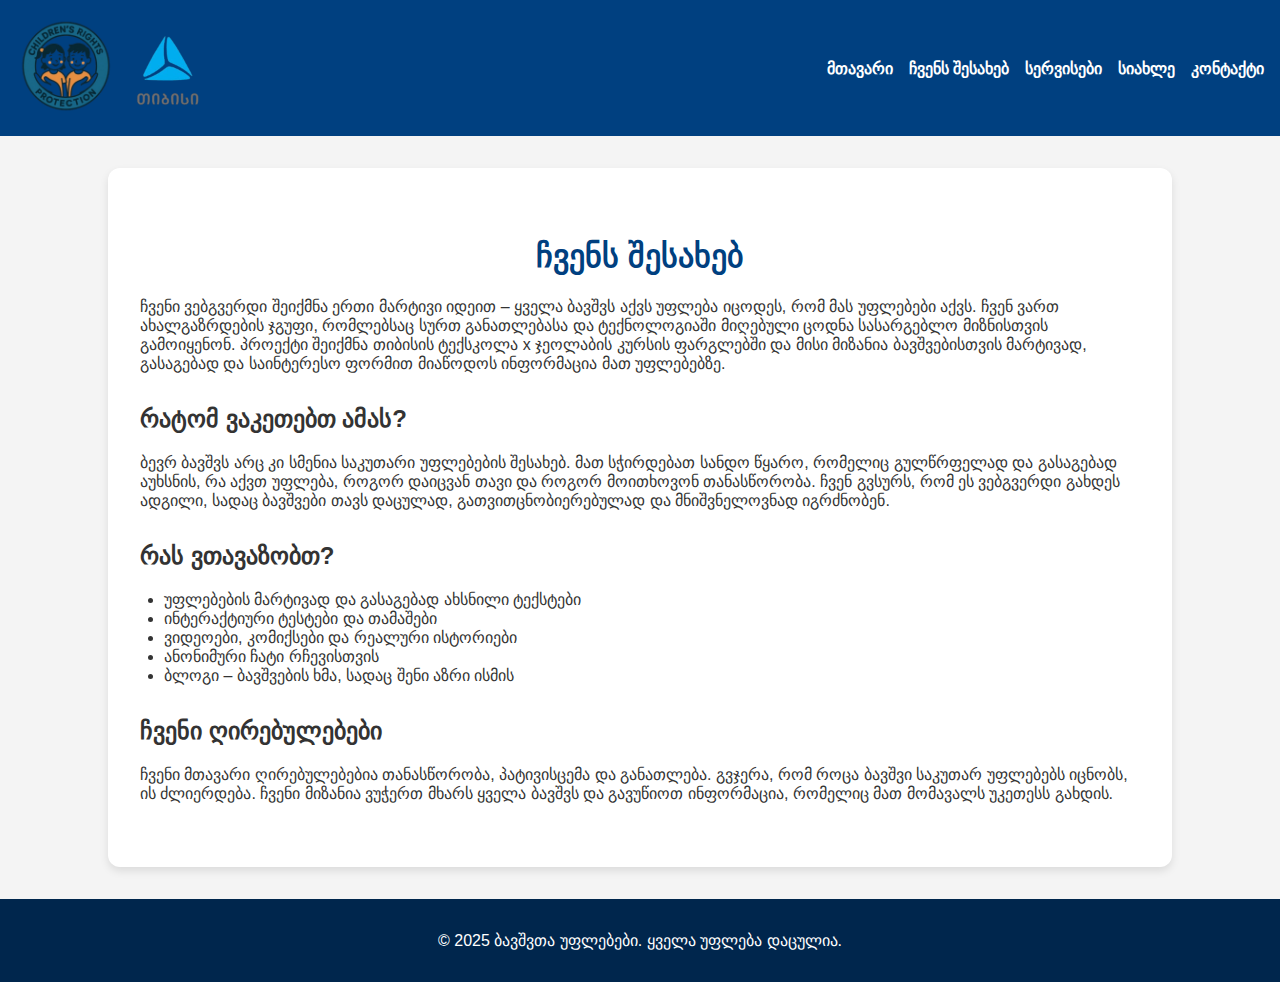
<file: about.html>
<!DOCTYPE html>
<html lang="en">
<head>
    <meta charset="UTF-8">
    <meta name="viewport" content="width=device-width, initial-scale=1.0">
    <title>ჩვენს შესახებ</title>
     <link rel="stylesheet" href="style.css" />
      <link rel="icon" href="logo.png" type="">
</head>
<body>
    <header>
    <nav>
       <div class="logo-container"> 
           <img src="logo.png" alt="logo" class="logo" onclick="window.location.href='https://www.amnesty.org/en/what-we-do/child-rights/' " />
           <img src="tbc.png" alt=" TBC logo" class="logo" onclick="window.location.href='https://tbcbank.ge/ka' "/>
       </div>
      <ul>
        <li><a href="index.html">მთავარი</a></li>
        <li><a href="about.html">ჩვენს შესახებ</a></li>
        <li><a href="services.html">სერვისები</a></li>
        <li><a href="news.html">სიახლე</a></li>
        <li><a href="contact.html">კონტაქტი</a></li>
      </ul>
    </nav>
  </header>

 <section class="aboutus">

  <h1>ჩვენს შესახებ</h1>
  <p>
    ჩვენი ვებგვერდი შეიქმნა ერთი მარტივი იდეით – ყველა ბავშვს აქვს უფლება იცოდეს, რომ მას უფლებები აქვს. 
    ჩვენ ვართ ახალგაზრდების ჯგუფი, რომლებსაც სურთ განათლებასა და ტექნოლოგიაში მიღებული ცოდნა 
    სასარგებლო მიზნისთვის გამოიყენონ. 
    პროექტი შეიქმნა თიბისის ტექსკოლა x ჯეოლაბის კურსის ფარგლებში და მისი მიზანია ბავშვებისთვის 
    მარტივად, გასაგებად და საინტერესო ფორმით მიაწოდოს ინფორმაცია მათ უფლებებზე.
  </p>

  <h2>რატომ ვაკეთებთ ამას?</h2>
  <p>
    ბევრ ბავშვს არც კი სმენია საკუთარი უფლებების შესახებ. 
    მათ სჭირდებათ სანდო წყარო, რომელიც გულწრფელად და გასაგებად აუხსნის, 
    რა აქვთ უფლება, როგორ დაიცვან თავი და როგორ მოითხოვონ თანასწორობა. 
    ჩვენ გვსურს, რომ ეს ვებგვერდი გახდეს ადგილი, სადაც ბავშვები თავს დაცულად, გათვითცნობიერებულად და მნიშვნელოვნად იგრძნობენ.
  </p>

  <h2>რას ვთავაზობთ?</h2>
  <ul>
    <li>უფლებების მარტივად და გასაგებად ახსნილი ტექსტები</li>
    <li>ინტერაქტიური ტესტები და თამაშები</li>
    <li>ვიდეოები, კომიქსები და რეალური ისტორიები</li>
    <li>ანონიმური ჩატი რჩევისთვის</li>
    <li>ბლოგი – ბავშვების ხმა, სადაც შენი აზრი ისმის</li>
  </ul>

  <h2>ჩვენი ღირებულებები</h2>
  <p>
    ჩვენი მთავარი ღირებულებებია თანასწორობა, პატივისცემა და განათლება.
    გვჯერა, რომ როცა ბავშვი საკუთარ უფლებებს იცნობს, ის ძლიერდება. 
    ჩვენი მიზანია ვუჭერთ მხარს ყველა ბავშვს და გავუწიოთ ინფორმაცია, 
    რომელიც მათ მომავალს უკეთესს გახდის.
  </p>
</section>

  <footer>
    <p>© 2025 ბავშვთა უფლებები. ყველა უფლება დაცულია.</p>
  </footer>

</body>
</html>
</file>
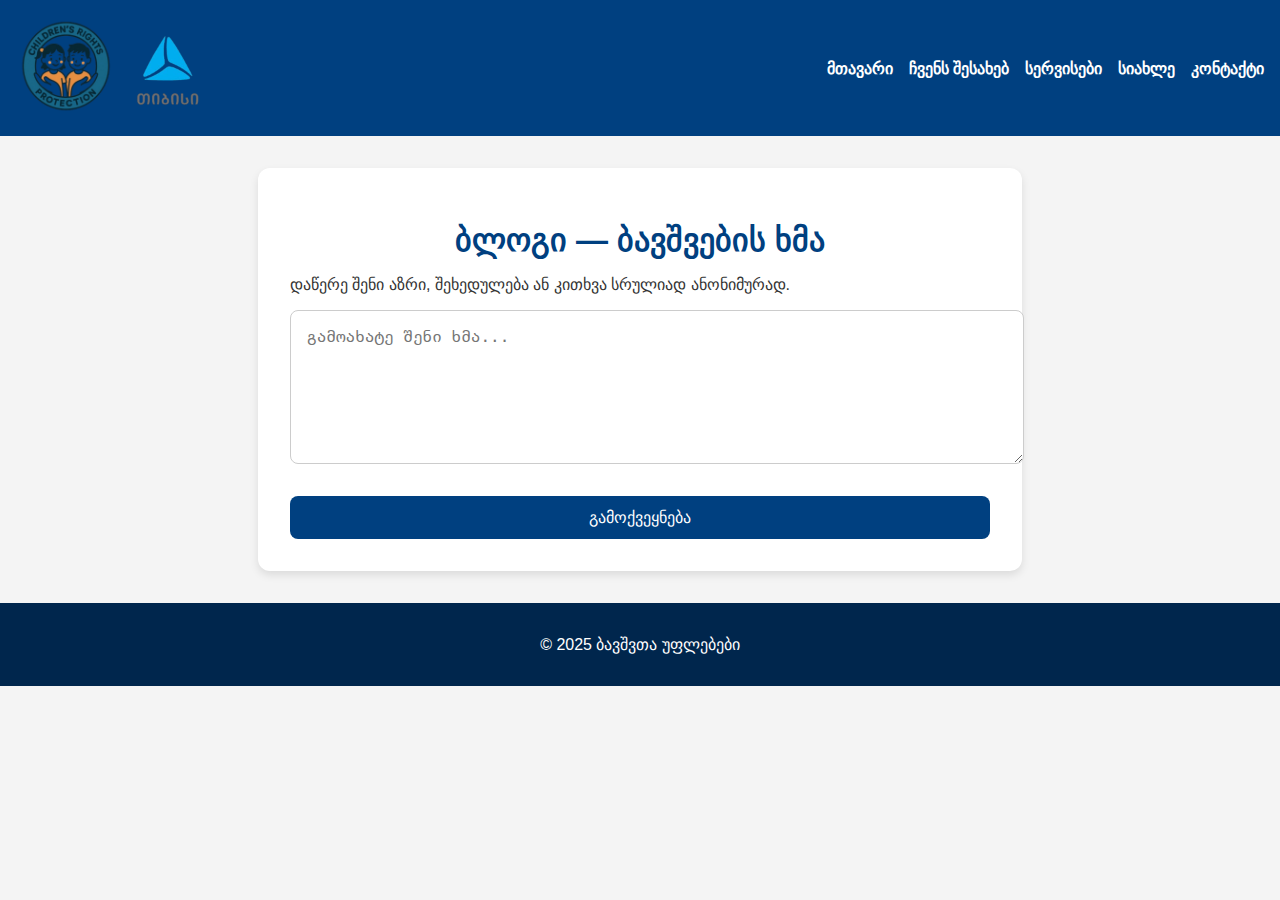
<file: blog.html>
<!DOCTYPE html>
<html lang="ka">
<head>
  <meta charset="UTF-8" />
  <meta name="viewport" content="width=device-width, initial-scale=1.0" />
  <title>ბლოგი — ბავშვების ხმა</title>
  <link rel="stylesheet" href="style.css" />
  <link rel="icon" href="logo.png" type="" />
</head>
<body>
  <header>
    <nav>
       <div class="logo-container"> 
           <img src="logo.png" alt="logo" class="logo" onclick="window.location.href='https://www.amnesty.org/en/what-we-do/child-rights/' " />
           <img src="tbc.png" alt=" TBC logo" class="logo" onclick="window.location.href='https://tbcbank.ge/ka' "/>
       </div>
       <ul>
        <li><a href="index.html">მთავარი</a></li>
        <li><a href="about.html">ჩვენს შესახებ</a></li>
        <li><a href="services.html">სერვისები</a></li>
        <li><a href="news.html">სიახლე</a></li>
        <li><a href="contact.html">კონტაქტი</a></li>
      </ul>
    </nav>
  </header>

  <main class="blog">
    <h1>ბლოგი — ბავშვების ხმა</h1>
    <p>დაწერე შენი აზრი, შეხედულება ან კითხვა სრულიად ანონიმურად.</p>

    <form id="blogForm">
      <textarea placeholder="გამოახატე შენი ხმა..." required></textarea>
      <button type="submit">გამოქვეყნება</button>
    </form>

    <div id="posts">
     
    </div>
  </main>

  <footer>
    <p>© 2025 ბავშვთა უფლებები</p>
  </footer>

</body>
</html>
</file>
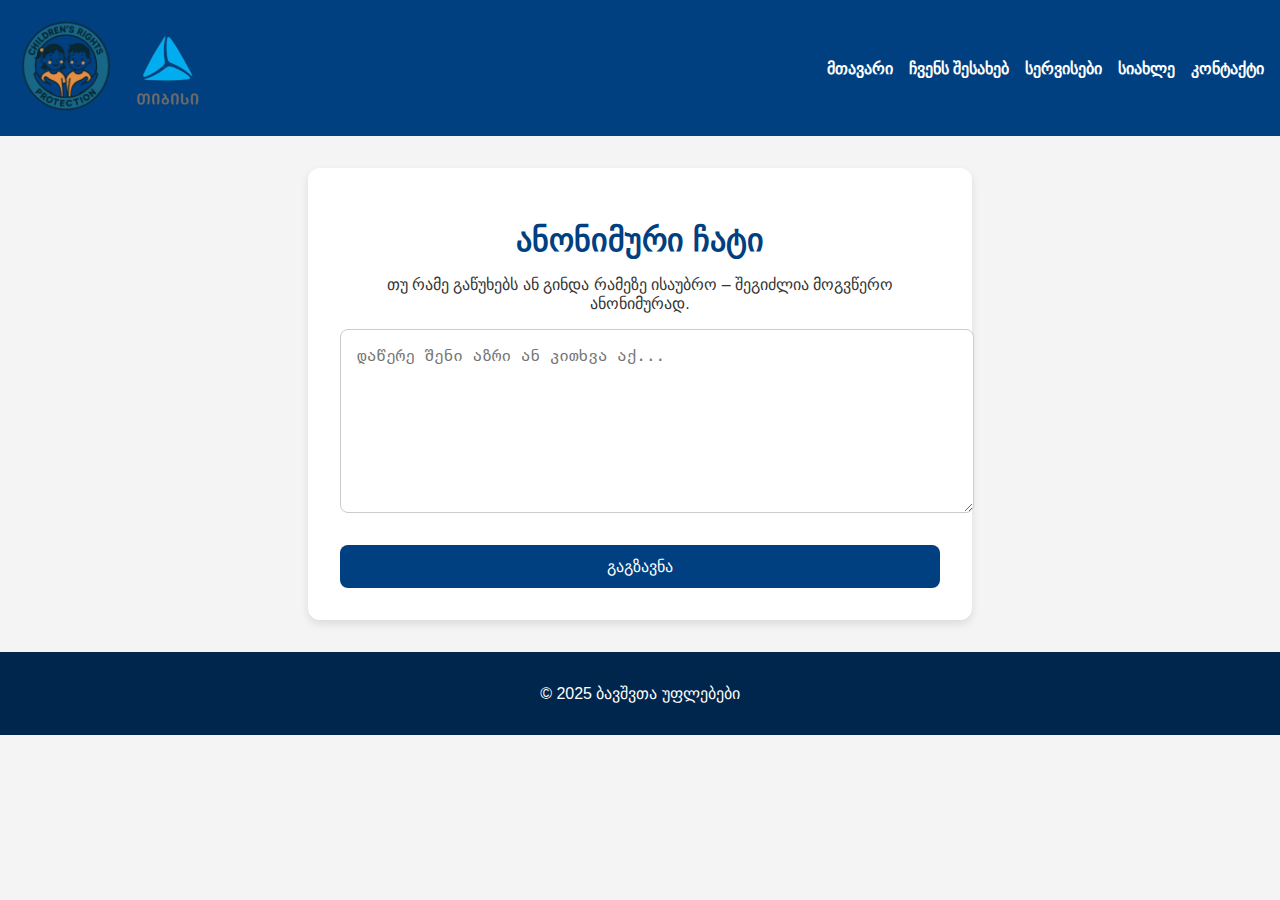
<file: chat.html>
<!DOCTYPE html>
<html lang="ka">
<head>
  <meta charset="UTF-8" />
  <meta name="viewport" content="width=device-width, initial-scale=1.0" />
  <title>ანონიმური ჩატი</title>
  <link rel="stylesheet" href="style.css" />
  <link rel="icon" href="logo.png" type="" />
</head>
<body>
  <header>
    <nav>
      <div class="logo-container"> 
           <img src="logo.png" alt="logo" class="logo" onclick="window.location.href='https://www.amnesty.org/en/what-we-do/child-rights/' " />
           <img src="tbc.png" alt=" TBC logo" class="logo" onclick="window.location.href='https://tbcbank.ge/ka' "/>
       </div>
      <ul>
        <li><a href="index.html">მთავარი</a></li>
        <li><a href="about.html">ჩვენს შესახებ</a></li>
        <li><a href="services.html">სერვისები</a></li>
        <li><a href="news.html">სიახლე</a></li>
        <li><a href="contact.html">კონტაქტი</a></li>
      </ul>
    </nav>
  </header>

  <main class="chat-container">
    <h1>ანონიმური ჩატი</h1>
    <p>თუ რამე გაწუხებს ან გინდა რამეზე ისაუბრო – შეგიძლია მოგვწერო ანონიმურად.</p>

    <form id="chatForm">
      <textarea placeholder="დაწერე შენი აზრი ან კითხვა აქ..." required></textarea>
      <button type="submit">გაგზავნა</button>
    </form>

    <div id="response" class="response" style="display: none;">
      <p>გმადლობთ, შენი შეტყობინება მიღებულია. <br>ჩვენი გუნდი მალე დაგიბრუნებს პასუხს.</p>
    </div>
  </main>

  <footer>
    <p>© 2025 ბავშვთა უფლებები</p>
  </footer>

</body>
</html>
</file>
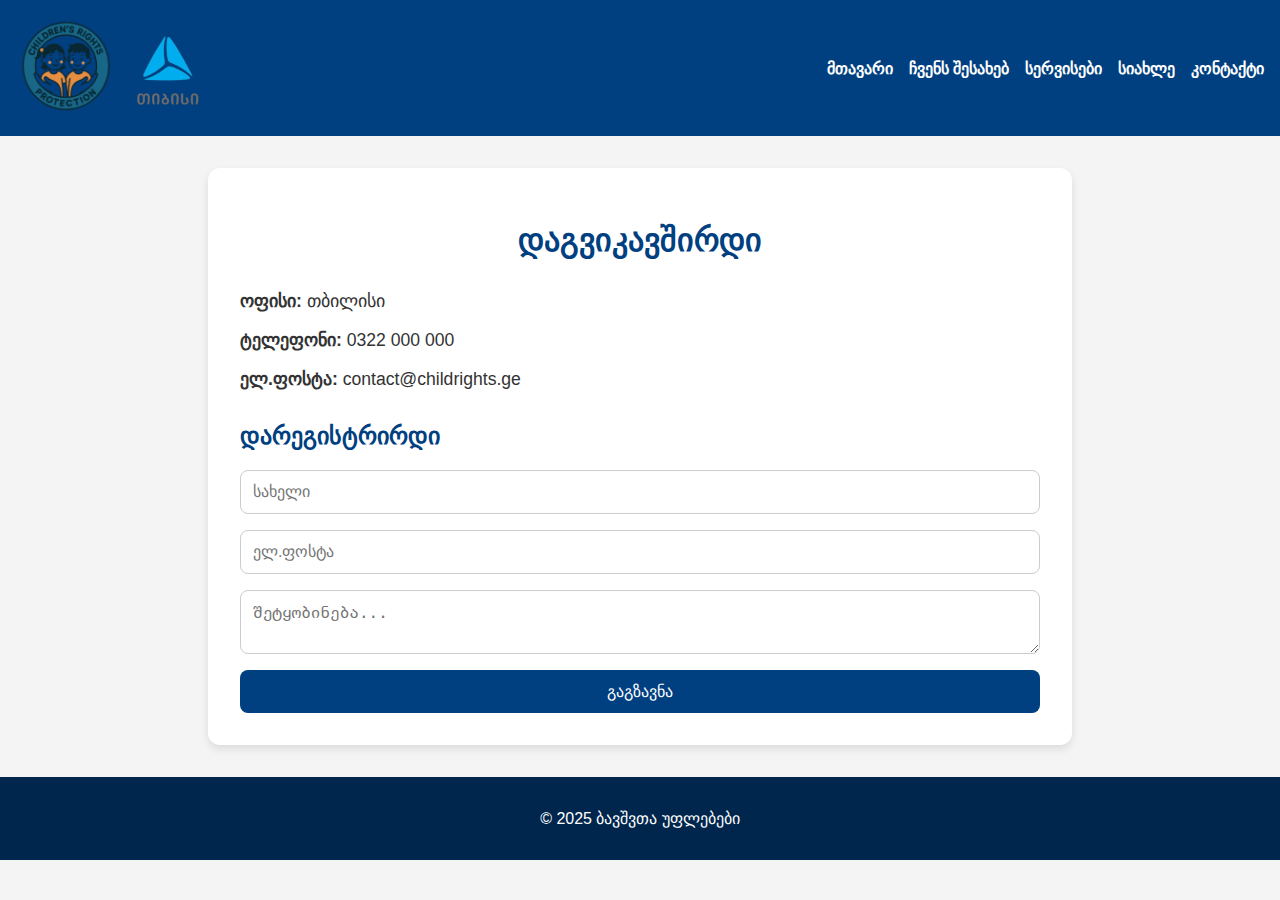
<file: contact.html>
<!DOCTYPE html>
<html lang="ka">
<head>
  <meta charset="UTF-8">
  <meta name="viewport" content="width=device-width, initial-scale=1.0">
  <title>კონტაქტი</title>
  <link rel="stylesheet" href="style.css"> <link rel="icon" href="logo.png" type="" />
</head>
<body>
  <header>
    <nav>
       <div class="logo-container"> 
           <img src="logo.png" alt="logo" class="logo" onclick="window.location.href='https://www.amnesty.org/en/what-we-do/child-rights/' " />
           <img src="tbc.png" alt=" TBC logo" class="logo" onclick="window.location.href='https://tbcbank.ge/ka' "/>
       </div>  
       <ul>
        <li><a href="index.html">მთავარი</a></li>
        <li><a href="about.html">ჩვენს შესახებ</a></li>
        <li><a href="services.html">სერვისები</a></li>
        <li><a href="news.html">სიახლე</a></li>
        <li><a href="contact.html">კონტაქტი</a></li>
      </ul>
    </nav>
  </header>

  <main class="contact">
    <h1>დაგვიკავშირდი</h1>
    
    <section class="info">
      <p><strong>ოფისი:</strong> თბილისი</p>
      <p><strong>ტელეფონი:</strong> 0322 000 000</p>
      <p><strong>ელ.ფოსტა:</strong> contact@childrights.ge</p>
    </section>

    <section class="form-section">
      <h2>დარეგისტრირდი</h2>
      <form>
        <input type="text" placeholder="სახელი" required />
        <input type="email" placeholder="ელ.ფოსტა" required />
        <textarea placeholder="შეტყობინება..." required></textarea>
        <button type="submit">გაგზავნა</button>
      </form>
    </section>
  </main>

  <footer>
    <p>© 2025 ბავშვთა უფლებები</p>
  </footer>
</body>
</html>
</file>
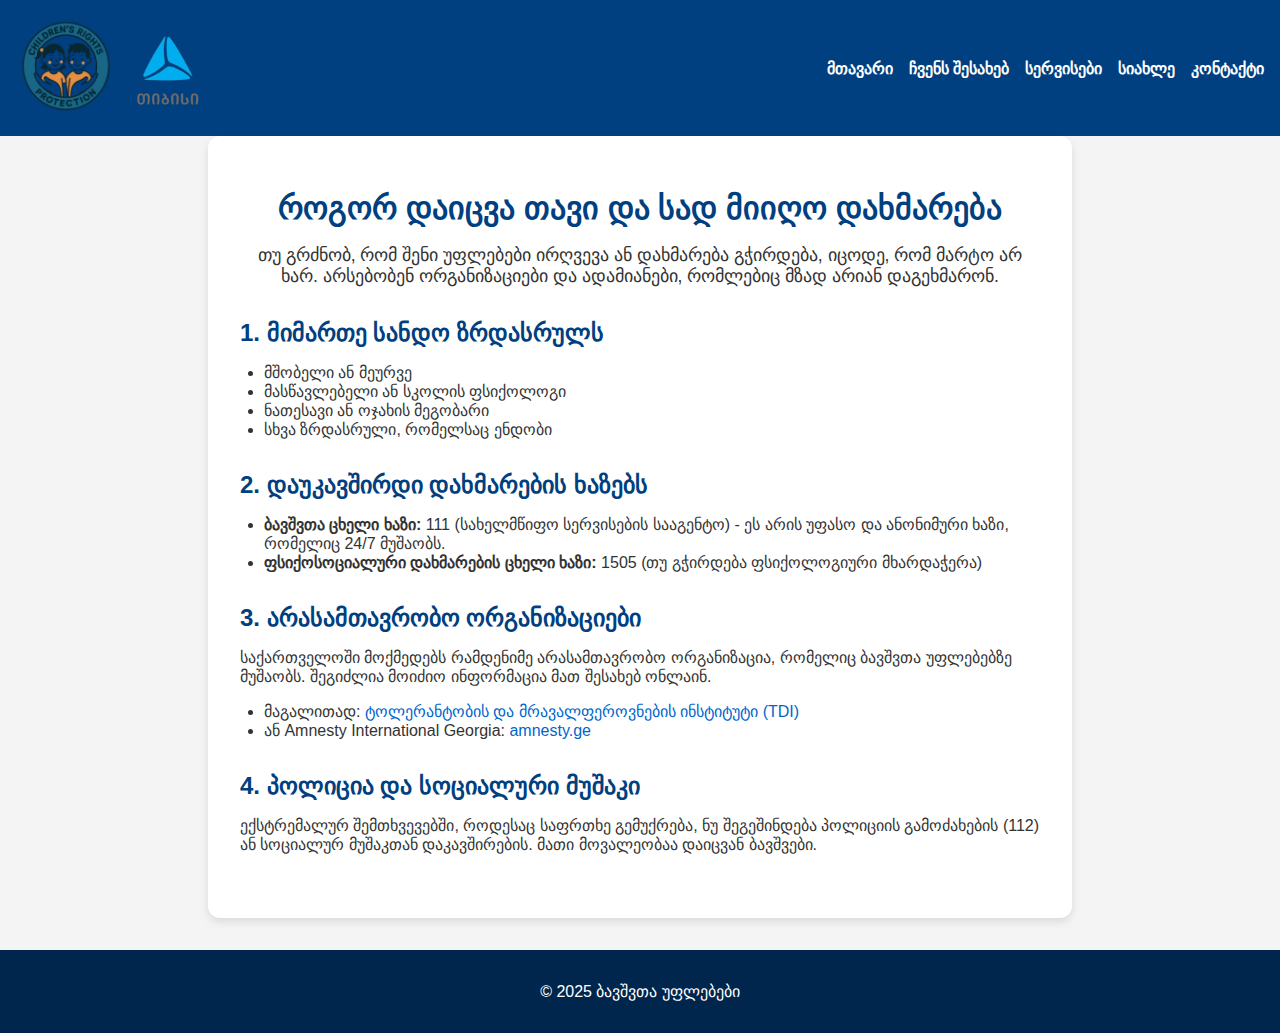
<file: defense.html>
<!DOCTYPE html>
<html lang="ka">
<head>
  <meta charset="UTF-8">
  <meta name="viewport" content="width=device-width, initial-scale=1.0">
  <title>დაცვა და დახმარება</title>
  <link rel="stylesheet" href="style.css">  <link rel="icon" href="logo.png" type="" />
</head>
<body>
  <header>
    <nav>
       <div class="logo-container"> 
           <img src="logo.png" alt="logo" class="logo" onclick="window.location.href='https://www.amnesty.org/en/what-we-do/child-rights/' " />
           <img src="tbc.png" alt=" TBC logo" class="logo" onclick="window.location.href='https://tbcbank.ge/ka' "/>
       </div>
       <ul>
        <li><a href="index.html">მთავარი</a></li>
        <li><a href="about.html">ჩვენს შესახებ</a></li>
        <li><a href="services.html">სერვისები</a></li>
        <li><a href="news.html">სიახლე</a></li>
        <li><a href="contact.html">კონტაქტი</a></li>
        </ul>
    </nav>
  </header>

  <main class="defense">
    <h1>როგორ დაიცვა თავი და სად მიიღო დახმარება</h1>
    <p class="intro">
      თუ გრძნობ, რომ შენი უფლებები ირღვევა ან დახმარება გჭირდება, იცოდე, რომ მარტო არ ხარ.
      არსებობენ ორგანიზაციები და ადამიანები, რომლებიც მზად არიან დაგეხმარონ.
    </p>

    <section>
      <h2>1. მიმართე სანდო ზრდასრულს</h2>
      <ul>
        <li>მშობელი ან მეურვე</li>
        <li>მასწავლებელი ან სკოლის ფსიქოლოგი</li>
        <li>ნათესავი ან ოჯახის მეგობარი</li>
        <li>სხვა ზრდასრული, რომელსაც ენდობი</li>
      </ul>
   </section>

   <section>
      <h2>2. დაუკავშირდი დახმარების ხაზებს</h2>
      <ul>
        <li><strong>ბავშვთა ცხელი ხაზი:</strong> 111 (სახელმწიფო სერვისების სააგენტო) - ეს არის უფასო და ანონიმური ხაზი, რომელიც 24/7 მუშაობს.</li>
        <li><strong>ფსიქოსოციალური დახმარების ცხელი ხაზი:</strong> 1505 (თუ გჭირდება ფსიქოლოგიური მხარდაჭერა)</li>
      </ul>
     </section>

    <section>
      <h2>3. არასამთავრობო ორგანიზაციები</h2>
      <p>საქართველოში მოქმედებს რამდენიმე არასამთავრობო ორგანიზაცია, რომელიც ბავშვთა უფლებებზე მუშაობს. შეგიძლია მოიძიო ინფორმაცია მათ შესახებ ონლაინ.</p>
      <ul>
        <li>მაგალითად: <a href="https://tdi.ge/ge/childrens-rights" target="_blank">ტოლერანტობის და მრავალფეროვნების ინსტიტუტი (TDI)</a></li>
        <li>ან Amnesty International Georgia: <a href="https://amnesty.ge/" target="_blank">amnesty.ge</a></li>
      </ul>
    </section>

     <section>
      <h2>4. პოლიცია და სოციალური მუშაკი</h2>
      <p>ექსტრემალურ შემთხვევებში, როდესაც საფრთხე გემუქრება, ნუ შეგეშინდება პოლიციის გამოძახების (112) ან სოციალურ მუშაკთან დაკავშირების. მათი მოვალეობაა დაიცვან ბავშვები.</p>
      </section>
  </main>

  <footer>
    <p>© 2025 ბავშვთა უფლებები</p>
  </footer>
</body>
</html>
</file>
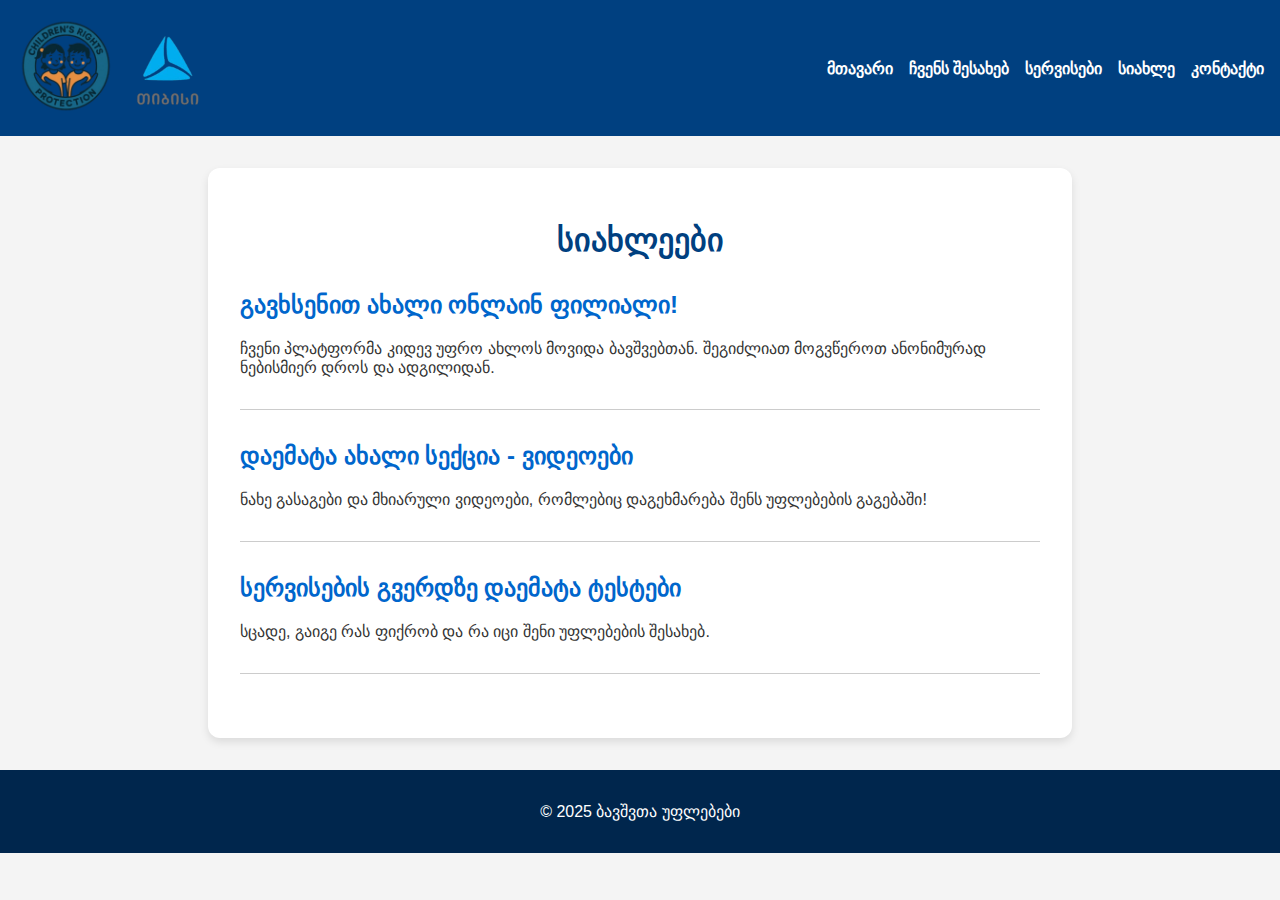
<file: news.html>
<!DOCTYPE html>
<html lang="ka">
<head>
  <meta charset="UTF-8">
  <meta name="viewport" content="width=device-width, initial-scale=1.0">
  <title>სიახლეები</title>
  <link rel="stylesheet" href="style.css">   <link rel="icon" href="logo.png" type="" />
</head>
<body>
  <header>
    <nav>
      <div class="logo-container"> 
           <img src="logo.png" alt="logo" class="logo" onclick="window.location.href='https://www.amnesty.org/en/what-we-do/child-rights/' " />
           <img src="tbc.png" alt=" TBC logo" class="logo" onclick="window.location.href='https://tbcbank.ge/ka' "/>
       </div>
       <ul>
        <li><a href="index.html">მთავარი</a></li>
        <li><a href="about.html">ჩვენს შესახებ</a></li>
        <li><a href="services.html">სერვისები</a></li>
        <li><a href="news.html">სიახლე</a></li>
        <li><a href="contact.html">კონტაქტი</a></li>
      </ul>
    </nav>
  </header>

  <main class="news">
    <h1>სიახლეები</h1>

    <div class="news-item">
      <h2>გავხსენით ახალი ონლაინ ფილიალი!</h2>
      <p>ჩვენი პლატფორმა კიდევ უფრო ახლოს მოვიდა ბავშვებთან. შეგიძლიათ მოგვწეროთ ანონიმურად ნებისმიერ დროს და ადგილიდან.</p>
    </div>

    <div class="news-item">
      <h2>დაემატა ახალი სექცია - ვიდეოები</h2>
      <p>ნახე გასაგები და მხიარული ვიდეოები, რომლებიც დაგეხმარება შენს უფლებების გაგებაში!</p>
    </div>

    <div class="news-item">
      <h2>სერვისების გვერდზე დაემატა ტესტები</h2>
      <p>სცადე, გაიგე რას ფიქრობ და რა იცი შენი უფლებების შესახებ.</p>
    </div>

  </main>

  <footer>
    <p>© 2025 ბავშვთა უფლებები</p>
  </footer>
</body>
</html>
</file>
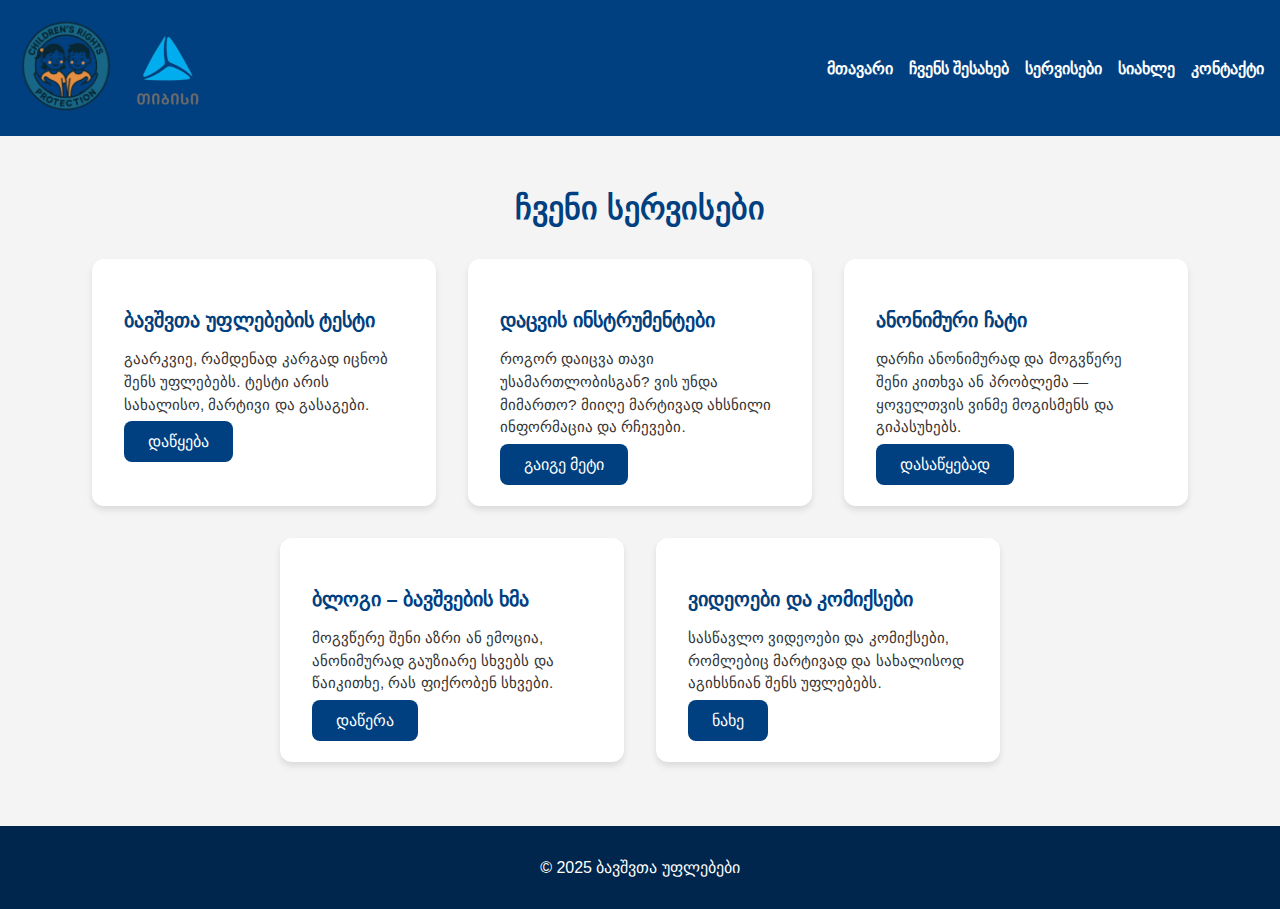
<file: services.html>
<!DOCTYPE html>
<html lang="ka">
<head>
  <meta charset="UTF-8">
  <meta name="viewport" content="width=device-width, initial-scale=1.0">
  <title>სერვისები</title>
  <link rel="stylesheet" href="style.css">
   <link rel="icon" href="logo.png" type="">
</head>
<body>

  <header>
   <nav>
       <div class="logo-container"> 
           <img src="logo.png" alt="logo" class="logo" onclick="window.location.href='https://www.amnesty.org/en/what-we-do/child-rights/' " />
           <img src="tbc.png" alt=" TBC logo" class="logo" onclick="window.location.href='https://tbcbank.ge/ka' "/>
       </div>
     <ul>
        <li><a href="index.html">მთავარი</a></li>
        <li><a href="about.html">ჩვენს შესახებ</a></li>
        <li><a href="services.html">სერვისები</a></li>
        <li><a href="news.html">სიახლე</a></li>
        <li><a href="contact.html">კონტაქტი</a></li>
     </ul>
    </nav>
  </header>

  <main class="services">
    <h1>ჩვენი სერვისები</h1>
    <div class="service-list">
      <div class="service-card">
      <h2>ბავშვთა უფლებების ტესტი</h2>
        <p>გაარკვიე, რამდენად კარგად იცნობ შენს უფლებებს. ტესტი არის სახალისო, მარტივი და გასაგები.</p>
        <a href="test.html" class="learnmore">დაწყება</a>
    </div>

     <div class="service-card">
        <h2>დაცვის ინსტრუმენტები</h2>
        <p>როგორ დაიცვა თავი უსამართლობისგან? ვის უნდა მიმართო? მიიღე მარტივად ახსნილი ინფორმაცია და რჩევები.</p>
        <a href="defense.html" class="learnmore">გაიგე მეტი</a>

     </div>

     <div class="service-card">
        <h2>ანონიმური ჩატი</h2>
        <p>დარჩი ანონიმურად და მოგვწერე შენი კითხვა ან პრობლემა — ყოველთვის ვინმე მოგისმენს და გიპასუხებს.</p>
        <a href="chat.html" class="learnmore">დასაწყებად</a>
     </div>

      <div class="service-card">
        <h2>ბლოგი – ბავშვების ხმა</h2>
        <p>მოგვწერე შენი აზრი ან ემოცია, ანონიმურად გაუზიარე სხვებს და წაიკითხე, რას ფიქრობენ სხვები.</p>
        <a href="blog.html" class="learnmore">დაწერა</a>
      </div>

      <div class="service-card">
        <h2>ვიდეოები და კომიქსები</h2>
        <p>სასწავლო ვიდეოები და კომიქსები, რომლებიც მარტივად და სახალისოდ აგიხსნიან შენს უფლებებს.</p>
        <a href="media.html" class="learnmore">ნახე</a>
        </div>
    </div>
  </main>

  <footer>
    <p>© 2025 ბავშვთა უფლებები</p>
  </footer>

</body>
</html>
</file>
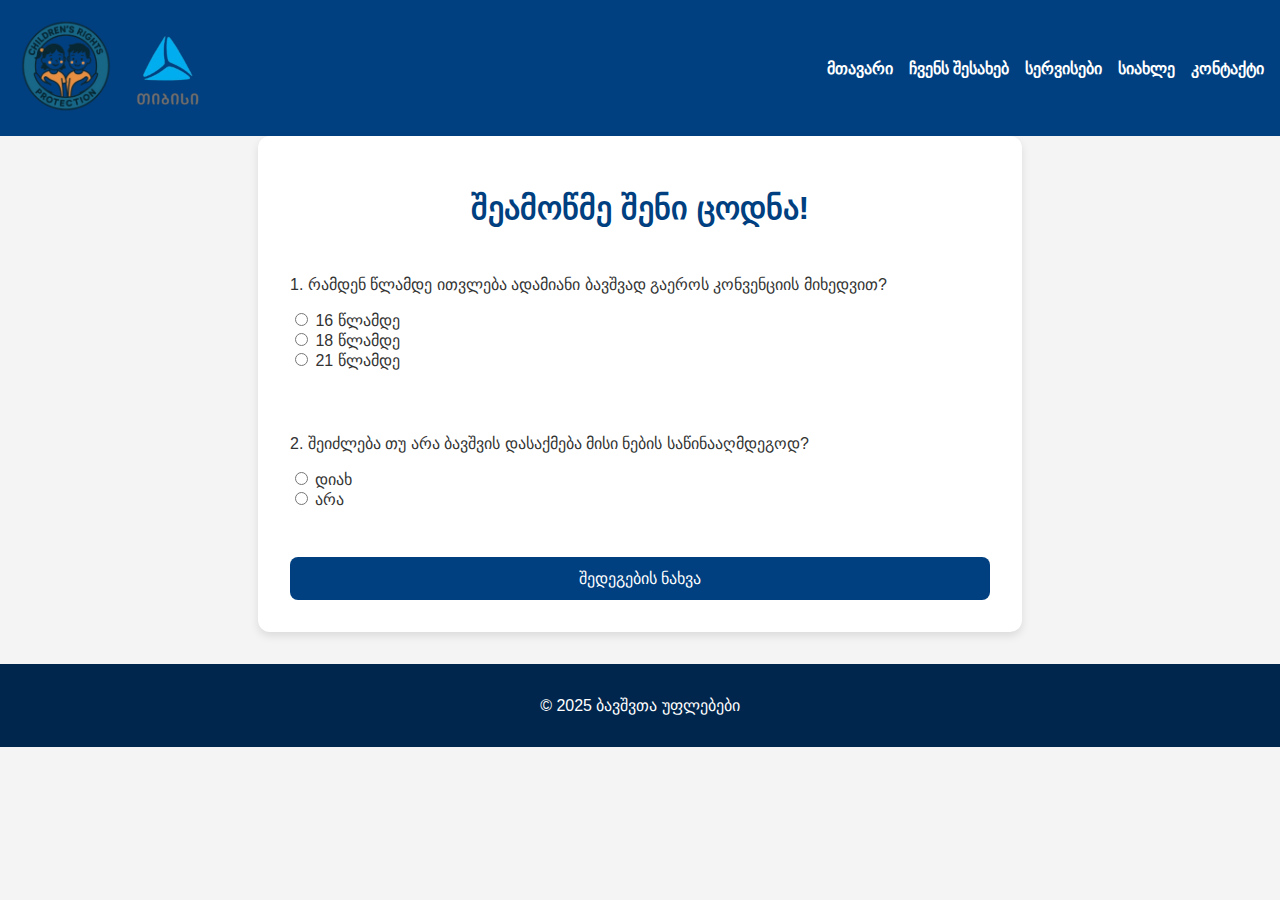
<file: test.html>
<!DOCTYPE html>
<html lang="ka">
<head>
  <meta charset="UTF-8">
  <meta name="viewport" content="width=device-width, initial-scale=1.0">
  <title>უფლებების ტესტი</title>
  <link rel="stylesheet" href="style.css">  <link rel="icon" href="logo.png" type="" />
</head>
<body>
  <header>
   <nav>
     <div class="logo-container"> 
           <img src="logo.png" alt="logo" class="logo" onclick="window.location.href='https://www.amnesty.org/en/what-we-do/child-rights/' " />
           <img src="tbc.png" alt=" TBC logo" class="logo" onclick="window.location.href='https://tbcbank.ge/ka' "/>
       </div>
    <ul>
        <li><a href="index.html">მთავარი</a></li>
        <li><a href="about.html">ჩვენს შესახებ</a></li>
        <li><a href="services.html">სერვისები</a></li>
        <li><a href="news.html">სიახლე</a></li>
        <li><a href="contact.html">კონტაქტი</a></li>
      </ul>
    </nav>
  </header>

  <main class="test">
    <h1>შეამოწმე შენი ცოდნა!</h1>
    <form>
      <div class="question">
        <p>1. რამდენ წლამდე ითვლება ადამიანი ბავშვად გაეროს კონვენციის მიხედვით?</p>
        <input type="radio" id="q1a1" name="q1" value="a"> <label for="q1a1">16 წლამდე</label><br>
        <input type="radio" id="q1a2" name="q1" value="b"> <label for="q1a2">18 წლამდე</label><br>
        <input type="radio" id="q1a3" name="q1" value="c"> <label for="q1a3">21 წლამდე</label><br>
      </div>

      <div class="question">
        <p>2. შეიძლება თუ არა ბავშვის დასაქმება მისი ნების საწინააღმდეგოდ?</p>
        <input type="radio" id="q3a1" name="q3" value="a"> <label for="q3a1">დიახ</label><br>
        <input type="radio" id="q3a2" name="q3" value="b"> <label for="q3a2">არა</label><br>
      </div>
      
      <button type="submit">შედეგების ნახვა</button>
  </form>
  </main>

  <footer>
    <p>© 2025 ბავშვთა უფლებები</p>
  </footer>
</body>
</html>
</file>
<file: style.css>
/* --- ზოგადი სტილები ვებგვერდისთვის --- */
body {
    font-family: Arial, sans-serif;
    margin: 0;
    padding: 0;
    background: #f4f4f4;
    color: #333;
}

/* --- ნავიგაციის სტილები (header nav) --- */
nav {
    background: #004080;
    color: white;
    padding: 1rem;
    display: flex;
    justify-content: space-between;
    align-items: center;
}

nav ul {
    list-style: none;
    display: flex;
    gap: 1rem;
    margin: 0; /* დავამატე margin: 0 და padding: 0 რადგან სხვაგანაც მეორდებოდა */
    padding: 0;
}

nav ul li a {
    color: white;
    text-decoration: none;
    font-weight: bold;
}

nav ul li a:hover {
    text-decoration: underline;
}

/* --- ლოგოების სტილები --- */
img.logo {
    max-width: 100px;
    height: auto;
    cursor: pointer;
}

/* --- ფუტერის სტილები --- */
footer {
    background: #00264d;
    color: white; /* შეიცვალა rgb(225, 206, 148) -> white, რადგან სხვა ფუტერებშიც white იყო */
    text-align: center;
    padding: 1rem;
    margin-top: 2rem; /* დავამატე, რადგან მთავარ გვერდზე აკლდა */
}


/* --- მთავარი გვერდის სტილები (index.html) --- */
.main {
    background: url('../images/banner.jpg') no-repeat center center/cover;
    color: rgb(56, 48, 119);
    padding: 5rem 2rem;
    text-align: center;
}

.webinfo {
    padding: 2rem;
    background: rgb(255, 255, 255);
}

.webinfo ul { /* შევასწორე .features ul-დან .webinfo ul-ზე */
    list-style-type: square;
    padding-left: 1.5rem;
}

.more { /* შევასწორე .cta-დან .more-ზე */
    text-align: center;
    margin: 2rem 0;
}

.learnmore {
    background: #004080;
    color: white;
    padding: 0.75rem 1.5rem;
    text-decoration: none;
    border-radius: 8px;
    transition: background 0.3s;
}

.learnmore:hover, /* გაერთიანდა .btn:hover-თან */
.btn:hover { /* .btn არ იყო არსად HTML-ში, ალბათ .learnmore-ს გულისხმობდა */
    background: #0066cc;
}


/* --- ჩვენს შესახებ გვერდის სტილები (about.html) --- */
.aboutus {
    background-color: white;
    padding: 3rem 2rem;
    max-width: 1000px;
    margin: 2rem auto;
    border-radius: 12px;
    box-shadow: 0 4px 8px rgba(0, 0, 0, 0.1);
}

.aboutus h1 {
    text-align: center;
    color: #004080;
}

.aboutus h2 {
    margin-top: 2rem;
    color: #333;
}

.aboutus ul {
    padding-left: 1.5rem;
    list-style-type: disc;
}


/* --- სერვისების გვერდის სტილები (services.html) --- */
.services {
    padding: 2rem;
    text-align: center;
}

.services h1 {
    color: #004080;
    margin-bottom: 2rem;
    font-size: 2rem;
}

.service-list {
    display: flex;
    flex-wrap: wrap;
    justify-content: center;
    gap: 2rem;
}

.service-card {
    background: white;
    padding: 2rem;
    border-radius: 12px;
    box-shadow: 0 4px 6px rgba(0,0,0,0.1);
    width: 280px;
    transition: transform 0.3s ease, background-color 0.3s;
    text-align: left;
}

.service-card:hover {
    transform: translateY(-6px);
    background-color: #e6f0ff;
}

.service-card h2 {
    color: #004080;
    margin-bottom: 1rem;
    font-size: 1.25rem;
}

.service-card p {
    font-size: 0.95rem;
    line-height: 1.5;
    margin-bottom: 1rem;
}


/* --- სიახლეების გვერდის სტილები (news.html) --- */
.news {
    max-width: 800px;
    margin: 2rem auto;
    background: white;
    padding: 2rem;
    border-radius: 12px;
    box-shadow: 0 4px 8px rgba(0,0,0,0.1);
}

.news h1 {
    text-align: center;
    color: #004080;
    margin-bottom: 2rem;
}

.news-item {
    margin-bottom: 2rem;
    padding-bottom: 1rem;
    border-bottom: 1px solid #ccc;
}

.news-item h2 {
    color: #0066cc;
}


/* --- კონტაქტის გვერდის სტილები (contact.html) --- */
.contact {
    max-width: 800px;
    margin: 2rem auto;
    background: white;
    padding: 2rem;
    border-radius: 12px;
    box-shadow: 0 4px 8px rgba(0,0,0,0.1);
}

.contact h1 {
    color: #004080;
    text-align: center;
    margin-bottom: 2rem;
}

.info p {
    font-size: 1.1rem;
    margin-bottom: 1rem;
}

.form-section h2 {
    color: #004080;
    margin-top: 2rem;
}

form {
    display: flex;
    flex-direction: column;
    gap: 1rem;
}

form input,
form textarea {
    padding: 0.75rem;
    font-size: 1rem;
    border-radius: 8px;
    border: 1px solid #ccc;
}

form button {
    background: #004080;
    color: white;
    padding: 0.75rem;
    border: none;
    border-radius: 8px;
    font-size: 1rem;
    cursor: pointer;
}

form button:hover {
    background: #0066cc;
}


/* --- დაცვა და დახმარების გვერდის სტილები (defense.html) --- */
main.defense {
    padding: 2rem;
    max-width: 800px;
    margin: auto;
    background: white;
    border-radius: 12px;
    box-shadow: 0 4px 8px rgba(0,0,0,0.1);
}

main.defense h1 { /* კონკრეტულად .defense-ზე რომ არ იმოქმედოს გლობალურ h1-ზე */
    color: #004080;
    text-align: center;
    margin-bottom: 1rem;
}

.intro {
    text-align: center;
    font-size: 1.1rem;
    margin-bottom: 2rem;
}

.defense section {
    margin-bottom: 2rem;
}

.defense section h2 {
    color: #004080;
    margin-bottom: 1rem;
}

.defense ul {
    list-style: disc;
    padding-left: 1.5rem;
}

.defense a {
    color: #0066cc;
    text-decoration: none;
}

.defense a:hover {
    text-decoration: underline;
}


/* --- ანონიმური ჩატის გვერდის სტილები (chat.html) --- */
.chat-container {
    max-width: 600px;
    background: white;
    padding: 2rem;
    margin: 2rem auto;
    border-radius: 12px;
    box-shadow: 0 4px 8px rgba(0,0,0,0.1);
    text-align: center;
}

.chat-container h1 {
    color: #004080;
    margin-bottom: 1rem;
}

.chat-container textarea {
    width: 100%;
    height: 150px;
    padding: 1rem;
    font-size: 1rem;
    border-radius: 8px;
    border: 1px solid #ccc;
    resize: vertical;
    margin-bottom: 1rem;
}

.chat-container button {
    background: #004080;
    color: white;
    padding: 0.75rem 2rem;
    border: none;
    border-radius: 8px;
    cursor: pointer;
    font-size: 1rem;
    transition: background 0.3s;
}

.chat-container button:hover {
    background: #0066cc;
}

.response {
    background: #e6f7ff;
    padding: 1rem;
    border-radius: 8px;
    margin-top: 1rem;
}


/* --- ბლოგის გვერდის სტილები (blog.html) --- */
.blog {
    max-width: 700px;
    margin: 2rem auto;
    background: white;
    padding: 2rem;
    border-radius: 12px;
    box-shadow: 0 4px 8px rgba(0,0,0,0.1);
}

.blog h1 {
    color: #004080;
    text-align: center;
    margin-bottom: 1rem;
}

.blog textarea {
    width: 100%;
    height: 120px;
    padding: 1rem;
    border-radius: 8px;
    border: 1px solid #ccc;
    resize: vertical;
    margin-bottom: 1rem;
}

.blog button {
    background: #004080;
    color: white;
    padding: 0.75rem 2rem;
    border: none;
    border-radius: 8px;
    font-size: 1rem;
    cursor: pointer;
}

.blog button:hover {
    background: #0066cc;
}

.post {
    background: #e6f0ff;
    padding: 1rem;
    margin-top: 1rem;
    border-radius: 8px;
}


/* --- ვიდეოები და კომიქსების გვერდის სტილები (media.html) --- */
.media {
    padding: 2rem;
    max-width: 900px;
    margin: auto;
    background: white;
    border-radius: 12px;
    box-shadow: 0 4px 8px rgba(0,0,0,0.1);
    text-align: center;
}

.media h1 {
    color: #004080;
    margin-bottom: 2rem;
}

.media-grid {
    display: flex;
    flex-wrap: wrap;
    justify-content: center;
    gap: 2rem;
}

.media-item {
    width: 300px;
}

.media-item iframe,
.media-item img {
    width: 100%;
    border-radius: 8px;
    box-shadow: 0 4px 8px rgba(0,0,0,0.1);
}


/* --- უფლებების ტესტის გვერდის სტილები (test.html) --- */
.test {
    padding: 2rem;
    max-width: 700px;
    margin: 0 auto;
    background: white;
    border-radius: 12px;
    box-shadow: 0 4px 8px rgba(0,0,0,0.1);
}

.test h1 {
    color: #004080;
    text-align: center;
    margin-bottom: 2rem;
}

.question {
    margin-bottom: 2rem;
}

button[type="submit"] {
    background: #004080;
    color: white;
    padding: 0.75rem 1.5rem;
    border: none;
    border-radius: 8px;
    cursor: pointer;
    font-size: 1rem;
}

button[type="submit"]:hover {
    background: #0066cc;
}
</file>
